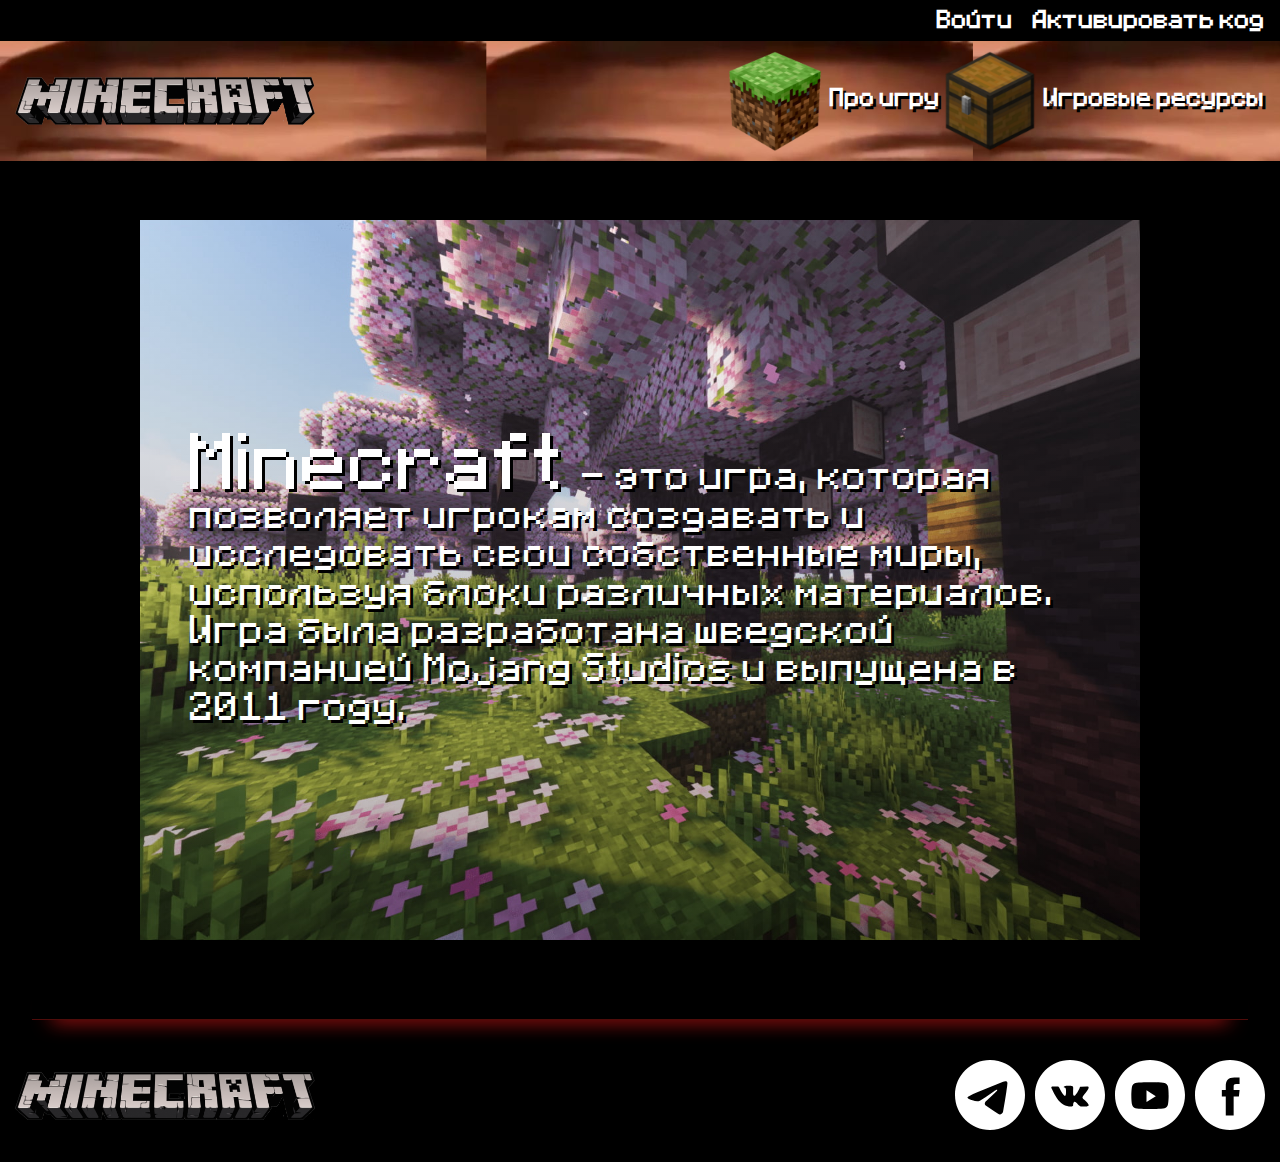
<file: index.html>
<!DOCTYPE html>
<html lang="ru">
<head>
    <meta charset="UTF-8">
    <meta name="viewport" content="width=device-width, initial-scale=1.0">
    <title>Document</title>
    <link rel="shortcut icon" href="./img/icon.png">
    <link rel="stylesheet" href="./css/reset.css">
    <link rel="stylesheet" href="./css/main.css">
</head>
<body>
    <svg display = 'none'>
        <symbol id="tg" viewBox="0 0 48 48">
            <g>
                <path fill-rule="evenodd" clip-rule="evenodd" d="M48 24C48 37.2548 37.2548 48 24 48C10.7452 48 0 37.2548 0 24C0 10.7452 10.7452 0 24 0C37.2548 0 48 10.7452 48 24ZM16.0715 21.8015C13.6673 22.8512 11.1971 23.9298 8.93825 25.174C7.75877 26.0376 9.32638 26.6485 10.7971 27.2215C11.0309 27.3126 11.2622 27.4027 11.4797 27.4927C11.6607 27.5484 11.8447 27.607 12.0312 27.6664C13.6669 28.1875 15.4907 28.7686 17.0787 27.8945C19.6873 26.396 22.149 24.6636 24.6089 22.9325C25.4148 22.3653 26.2205 21.7983 27.0311 21.2397C27.0691 21.2154 27.1119 21.1876 27.1588 21.1573C27.8493 20.7096 29.4024 19.7029 28.8279 21.0901C27.4695 22.5757 26.0144 23.8907 24.5515 25.213C23.5655 26.1041 22.5759 26.9985 21.6099 27.9505C20.7686 28.6341 19.8949 30.0088 20.837 30.9661C23.0069 32.4851 25.2107 33.9673 27.4132 35.4487C28.1299 35.9307 28.8466 36.4127 29.5618 36.8959C30.774 37.8637 32.6685 37.0808 32.935 35.5685C33.0535 34.8728 33.1725 34.1772 33.2915 33.4815C33.9491 29.6368 34.6069 25.7907 35.188 21.9335C35.267 21.3284 35.3565 20.7234 35.4461 20.1181C35.6632 18.651 35.8806 17.1821 35.9485 15.7071C35.7735 14.2351 33.9887 14.5588 32.9955 14.8898C27.8903 16.8324 22.8361 18.919 17.8019 21.0424C17.2316 21.295 16.6535 21.5474 16.0715 21.8015Z"/>
            </g>
        </symbol>
        <symbol id="vk" viewBox="0 0 48 48">
            <g>
                <path fill-rule="evenodd" clip-rule="evenodd" d="M0 24C0 10.7452 10.7452 0 24 0C37.2548 0 48 10.7452 48 24C48 37.2548 37.2548 48 24 48C10.7452 48 0 37.2548 0 24ZM25.2555 31.8761C25.2555 31.8761 25.7175 31.8257 25.9541 31.5762C26.1707 31.3476 26.1632 30.9162 26.1632 30.9162C26.1632 30.9162 26.1344 28.9018 27.0873 28.6043C28.0264 28.3118 29.2321 30.5524 30.5118 31.414C31.4784 32.0654 32.2121 31.9228 32.2121 31.9228L35.6316 31.8761C35.6316 31.8761 37.4196 31.7679 36.5719 30.3877C36.5018 30.2746 36.0773 29.3664 34.0302 27.5006C31.8853 25.5477 32.1733 25.8635 34.7551 22.4849C36.3278 20.4274 36.9563 19.1713 36.7597 18.6343C36.5732 18.1205 35.4162 18.2569 35.4162 18.2569L31.5673 18.2803C31.5673 18.2803 31.2818 18.2422 31.0702 18.3663C30.8636 18.488 30.7296 18.7719 30.7296 18.7719C30.7296 18.7719 30.1211 20.3635 29.3085 21.7179C27.5944 24.5743 26.9095 24.7254 26.629 24.5485C25.9767 24.1343 26.1394 22.8868 26.1394 22.0006C26.1394 19.2316 26.5677 18.0775 25.3068 17.7788C24.8886 17.6793 24.5806 17.6141 23.51 17.6031C22.1365 17.5896 20.9745 17.608 20.3159 17.9239C19.8777 18.134 19.5396 18.6035 19.7462 18.6306C20.0004 18.6637 20.5764 18.783 20.8819 19.191C21.2763 19.7183 21.2625 20.9006 21.2625 20.9006C21.2625 20.9006 21.4892 24.1601 20.7329 24.5644C20.2145 24.8422 19.5033 24.2756 17.9745 21.6835C17.192 20.3562 16.601 18.8887 16.601 18.8887C16.601 18.8887 16.487 18.6146 16.2829 18.4671C16.0363 18.2889 15.6919 18.2336 15.6919 18.2336L12.0346 18.2569C12.0346 18.2569 11.4849 18.2717 11.2833 18.5064C11.1043 18.7141 11.2695 19.1455 11.2695 19.1455C11.2695 19.1455 14.1331 25.7222 17.376 29.037C20.3497 32.0752 23.7254 31.8761 23.7254 31.8761H25.2555Z"/>
            </g>
        </symbol>
        <symbol id="yt" viewBox="0 0 48 48">
            <g>
                <path fill-rule="evenodd" clip-rule="evenodd" d="M0 24C0 10.7452 10.7452 0 24 0C37.2548 0 48 10.7452 48 24C48 37.2548 37.2548 48 24 48C10.7452 48 0 37.2548 0 24ZM36.265 18.0732C35.9706 16.9422 35.1031 16.0516 34.0016 15.7493C32.0054 15.2 24 15.2 24 15.2C24 15.2 15.9946 15.2 13.9983 15.7493C12.8967 16.0516 12.0292 16.9422 11.7348 18.0732C11.2 20.123 11.2 24.4 11.2 24.4C11.2 24.4 11.2 28.6768 11.7348 30.7268C12.0292 31.8578 12.8967 32.7484 13.9983 33.0508C15.9946 33.6 24 33.6 24 33.6C24 33.6 32.0054 33.6 34.0016 33.0508C35.1031 32.7484 35.9706 31.8578 36.265 30.7268C36.8 28.6768 36.8 24.4 36.8 24.4C36.8 24.4 36.8 20.123 36.265 18.0732Z"/>
                <path fill-rule="evenodd" clip-rule="evenodd" d="M21.6 28.8V20.8L28 24.8001L21.6 28.8Z"/>
            </g>
        </symbol>
        <symbol id="fb" viewBox="0 0 48 48">
            <g>
                <path fill-rule="evenodd" clip-rule="evenodd" d="M0 24C0 10.7452 10.7452 0 24 0C37.2548 0 48 10.7452 48 24C48 37.2548 37.2548 48 24 48C10.7452 48 0 37.2548 0 24ZM26.5016 38.1115V25.0542H30.1059L30.5836 20.5546H26.5016L26.5077 18.3025C26.5077 17.1289 26.6192 16.5001 28.3048 16.5001H30.5581V12H26.9532C22.6231 12 21.0991 14.1828 21.0991 17.8536V20.5551H18.4V25.0547H21.0991V38.1115H26.5016Z"/>
            </g>
        </symbol>
    </svg>
    <header class="header">
        <div class="header__top">
            <div class="container">
                <ul class="list-forms-link">
                    <li class="list-forms-link__item">
                        <a href="" class="form-link">Войти</a>
                    </li>
                    <li class="list-forms-link__item">
                        <a href="" class="form-link">Активировать код</a>
                    </li>
                </ul>
            </div>

            
        </div>
        <div class="header__bottom">
            <div class="container">
                <div class="header__content">
                    <a href="" class="logo">
                        <img src="./img/logomc.png" alt="майнкрафт лого" class="logo__img">
                    </a>
                    <nav class="menu">
                        <ul class="menu__list">
                            <li class="menu__item">
                                <a class="another-page-link">
                                    <span class="another-page-link__holder-img">
                                        <img src="./img/dirt.png" alt="дёрн">
                                    </span>
                                    <span class="another-page-link__holder-text">
                                        Про игру
                                    </span>
        
                                </a>
                            </li>
                            <li class="menu__item">
                                <a class="another-page-link">
                                    <span class="another-page-link__holder-img">
                                        <img src="./img/mcchest.png" alt="Сундук майнкрафт">
                                    </span>
                                    <span class="another-page-link__holder-text">
                                        Игровые ресурсы
                                    </span>
                                </a>
                            </li>
                            
                        </ul>
                    </nav>
                </div>
            </div>
        </div>
    </header>
    <main class="main">
        <section class="main-info">
            <div class="container">
                <div class="main-info__content">
                    <article class="about-minecraft">
                        <h1 class="about-minecraft__title">
                            Minecraft
                        </h1>
                        <span class="about-minecraft__description">- это игра, которая позволяет игрокам создавать и исследовать свои собственные миры, используя блоки различных материалов. Игра была разработана шведской компанией Mojang Studios и выпущена в 2011 году.</span>
                    </article>
                </div>
            </div>
        </section>
    </main>
    <footer class="footer">
        <hr class="border-line">
        <div class="container">
            <div class="footer__content">
                <a href="" class="logo">
                    <img src="./img/logomc.png" alt="майнкрафт лого" class="logo__img">
                </a>
                <ul class="social-list">
                    <li class="social-list__item">
                        <a class="social-link" href="">
                            <svg class="social-link__icon">
                                <use xlink:href = "#tg"></use>
                            </svg>
                        </a>
                    </li>
                    <li class="social-list__item">
                        <a class="social-link" href="">
                            <svg class="social-link__icon">
                                <use xlink:href = "#vk"></use>
                            </svg>
                        </a>
                    </li>
                    <li class="social-list__item">
                        <a class="social-link" href="">
                            <svg class="social-link__icon">
                                <use xlink:href = "#yt"></use>
                            </svg>
                        </a>
                    </li>
                    <li class="social-list__item">
                        <a class="social-link" href="">
                            <svg class="social-link__icon">
                                <use xlink:href = "#fb"></use>
                            </svg>
                        </a>
                    </li>
                </ul>
            </div>
        </div>
    </footer>
    
    

</body>
</html>
</file>
<file: css/main.css>
@font-face {
    font-family: 'Minecraft Rus';
    src: url('../fonts/minecraft.ttf');
    font-weight: normal;
    font-style: normal;
    }

body {
    /* background-image: url(../img/bgbody.jpg); */
    background-color: black;
    background-repeat: no-repeat;
    background-position: center;
    background-size: cover;
    font-family: 'Minecraft Rus';   
}

.header {
    position: fixed;
    width: 100%;
}

.header__top {
    background-color: black;
}

.list-forms-link {
    display: flex;
    justify-content: end;
    column-gap: 20px;
    padding: 10px 0;
}

.list-forms-link__item {

}

.form-link {
    color: #fff;
    font-weight: 600;
    font-size: 20px;
}

.header__bottom {   
    background-image: url(../img/kanyewest.jpeg);
    background-size: 38%;
    padding: 10px 0;

}

.header__content {
    align-items: center;
    display: flex;
    justify-content: space-between;
}

.logo {
    display: inline-block;
    max-width: 300px;
}

.logo__img {
    height: auto;
}

.menu {
    
}

.menu__list {
    display: flex;
}

.menu__item {
}

.another-page-link {
    
}

.another-page-link__holder-img {
    height: 100px;
    width: 100px;
    display: inline-block;
    vertical-align: middle;
}

.another-page-link__holder-text {
    color: white;
    font-weight: 600;
    font-size: 20px;
    text-shadow: 3px 3px black;
}

.another-page-link__holder-text:hover {
    color: #ffffff91;
    cursor: pointer;
    transition: all 200ms ease;
}

/* ==== main ==== */

.main {
    padding: 220px 0 60px;

}

.main-info__content {
    background:linear-gradient(rgba(255, 255, 255, 0.1), rgba(0, 0, 0, 0.3)), url(../img/mainbg.jpg);
    height: 80vh;
    width: 80%;
    background-size:cover;
    background-position: center;
    background-repeat: no-repeat;
    display: flex;
    align-items: center;
    justify-content: center;   
    margin: 0 auto;

}

.about-minecraft {
    color: #fff;
    width: 90%;
    text-shadow: 3px 3px black;
}

.about-minecraft__title {
    font-size: 64px;
    display: inline;
}

.about-minecraft__description {
    font-size: 32px;
    line-height: 1.2;
    letter-spacing: 1px;
}

/* Footer */
.border-line {
    margin: -30px auto 10px;
	padding: 0;
	height: 50px;
	border: none;
	border-bottom: 1px solid #4f0c0a;
	box-shadow: 0 20px 20px -20px #f51a1a;
	width: 95%;
}

.footer {
    
}
.container {

}
.footer__content {
    display: flex;
    align-items: center;
    justify-content: space-between;
    padding: 30px 0;
}
.logo {

}
.logo__img {

}
.social-list {
    display: flex;
    column-gap: 10px;
}
.social-list__item {

}
.social-link {
    width: 70px;
    height: 70px;
    display: inline-block;
    
}

.social-link:hover .social-link__icon {
    fill: #73100d;
}

.social-link__icon {
    fill: white;
    transition: 175ms;
}

/* slider */

.slider {
    width: 80%;
    position: relative;
    margin: 0 auto;
    
}

.slick-list {
    overflow: hidden;
}

.slick-track {
    display: flex;
    column-gap: 10px;
}

.slider__slide {
    /* width: 400px; */
    height: 50vh;
    background-color: rgb(147, 8, 8);
    background-size: cover;
    background-repeat: no-repeat;
    background-position: center;
    display: flex;
    justify-content: center;
    align-items: center;
}

.slider__slide--first-image {
    background-image: url(../img/slider-mech.jpg);
}
.slider__slide--second-image {
    background-image: url(../img/slider-mobs.jpeg);
}
.slider__slide--third-image {
    background-image: url(../img/slider-mp.png);
}
.slider__slide--fourth-image {
    background-image: url(../img/slider-blocks.jpeg);
}
.slider__slide--fifth-image {
    background-image: url(../img/slider-world.jpg);
}

.slider__description {
    font-weight: 500;
    font-size: 26px;
    color: #fff;
    text-shadow: 3px 3px 2px #000;
    width: 80%;
    text-align:center;
}

.slick-dots {
    display: flex;
    gap: 12px;
    position: absolute;
    left: 50%;
    transform: translateX(-50%);
    bottom: -38px;
    
}

.slick-dots button {
    font-size: 0;
    line-height: 0;
    height: 30px;
    width: 30px;
    border-radius: 50%;
    background-color: white;
    transition: 225ms;
}

.slick-active button {
    background-color: #7b0f0c;
}

.slick-arrow {
    display: none;
}


/* Адаптив */
@media (max-width: 900px) {
    .menu__list {
        column-gap: 10px;
    }

    .another-page-link__holder-img {
        height: 70px;
        width: 70px;
        display: block;
        margin: 0 auto 5px;
    }

    .another-page-link__holder-text {
        font-size: 16px;
    }
}

@media (max-width: 768px) {
    .main-info__content {
        width: 100%;
    }

    .about-minecraft__title {
        font-size: 36px;
    }
    
    .about-minecraft__description {
        font-size: 24px;
    }
    .form-link {
        font-size: 16px;
    }
}

@media (max-width: 650px) {
    .header__content {
        flex-direction: column;
        row-gap: 15px;
    }

    .about-minecraft__title {
        font-size: 26px;
    }
    
    .about-minecraft__description {
        font-size: 20px;
    }
    .footer__content {
        flex-direction: column;
        row-gap: 15px;
    }
    .main-info {
        padding-bottom: 0;
    }
    .main-info {
        padding-top: 20px;
    }
}

@media (max-width: 425px) {
    .about-minecraft__title {
        display: block;
        text-align: center;
        margin-bottom: 20px;
    }
    .about-minecraft__description {
        text-align: center;
        display: block;
    }
}

/* @media (max-width: 375px) {
    .form-link {
        font-size: 16px;
    }
} */
</file>
